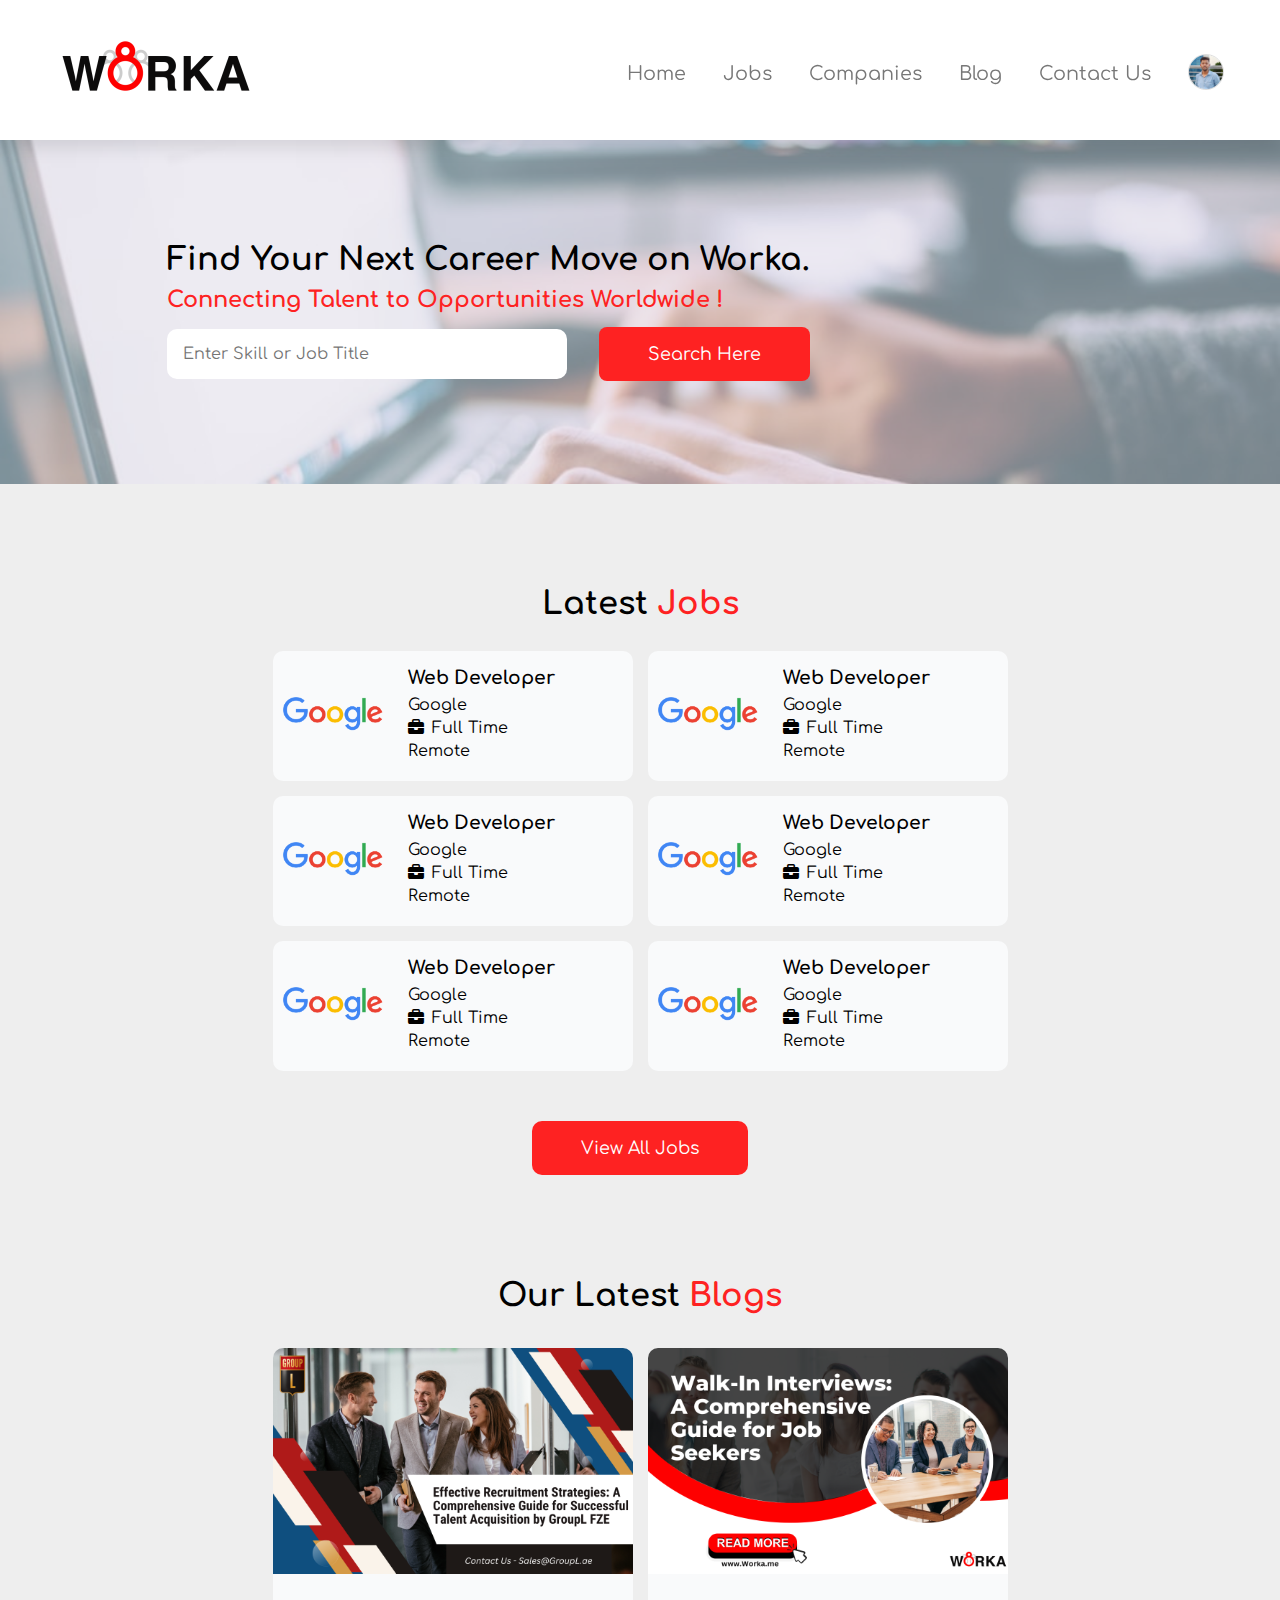
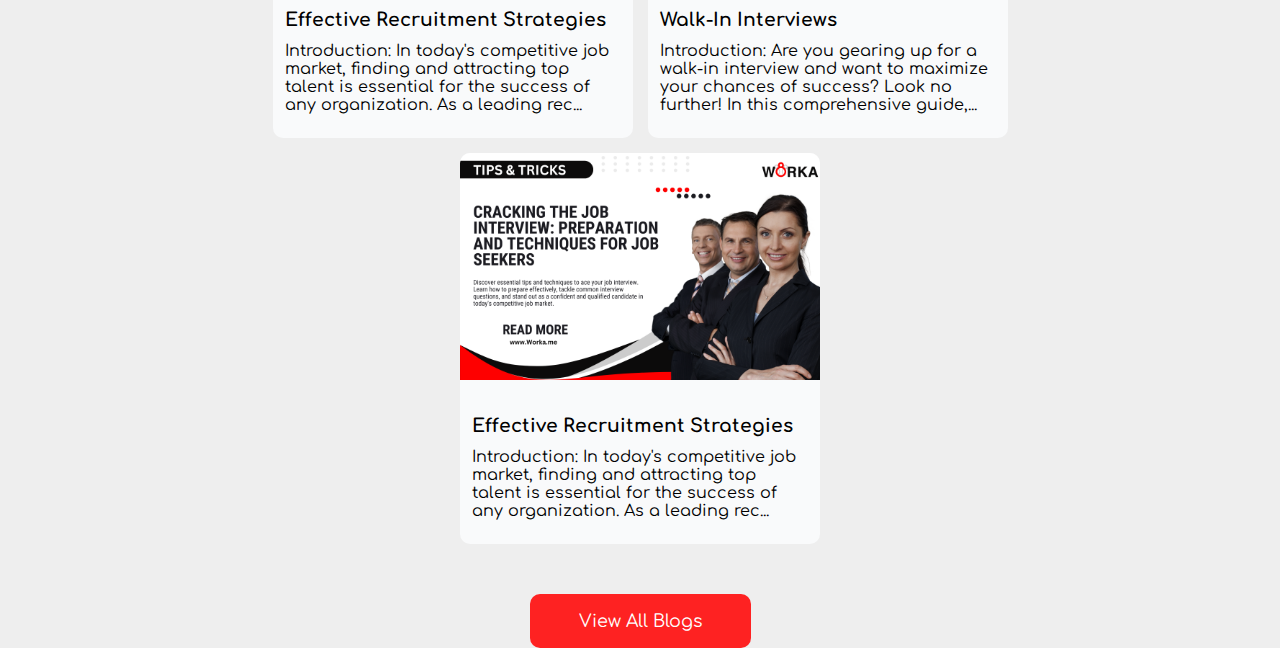
<file: index.html>
<!DOCTYPE html>
<html lang="en">
<head>
    <meta charset="UTF-8">
    <meta name="viewport" content="width=device-width, initial-scale=1.0">
    <link rel="stylesheet" href="style.css">
    <title>Worka</title>
</head>
<body>
    <header class="header">

        <section class="flex">

            
            <a href="index.html" class="logo"><i>
                <img src="images/worka-1673954093-845.png" alt="not available">
            </i></a>
            
            <nav class="navbar">
                <a class="nav-items" href="#">home</a>
                <a class="nav-items" href="#jobs">Jobs</a>
                <a class="nav-items" href="">Companies</a>
                <a class="nav-items" href="#blogs">Blog</a>
                <a class="nav-items" href="form.html">Contact Us</a>
                
                <a href="#" class="profile-btn dropdown-container" style="margin-top: 0;">
                    <img src="images/rishav.jpeg" alt="">
                    <ul class="dropdown-content">
                        <li><i class="fa-solid fa-gauge"></i>Dashboard</li>
                        <li><i class="fa-solid fa-user"></i>My Profile</li>
                        <li><i class="fa-solid fa-eye"></i>Public Profile</li>
                        <li><i class="fa-regular fa-envelope"></i>My Applications</li>
                        <li><i class="fa-solid fa-right-from-bracket"></i>Log Out</li>
                    </ul>
                </a>
            </nav>
                


            <div id="menu-btn" class="fas fa-bars-staggered"></div>
            
        </section>
    </header>

    <!-- home page starts -->

    <section class="home" id="home">
        <div class="container">
            <h3 class="home-quote-h3">Find Your Next Career Move on Worka.</h3>
            <p class="home-quote-p">Connecting Talent to Opportunities Worldwide !</p>
            <div class="searchbar">
                <div class="row">
                    <div class="col">
                        <input type="text" placeholder="Enter Skill or Job Title">
                    </div>
                    <div class="col">
                        <button class="btn">
                            Search Here
                        </button>
                    </div>
                </div>
            </div>
        </div>
    </section>

    <!-- home page ends -->

    <!-- job page starts -->


    <section class="jobs" id="jobs">
        <div class="container">
            <h2>Latest <span class="span-title-jobs">Jobs</span></h2>
            <div class="job">
                <div class="job-card">
                    <div class="company-img">
                        <img src="images/google-logo.png" alt="">
                    </div>
                    <div class="job-info">
                        <h3>Web Developer</h3>
                        <p>Google</p>
                        <p class="p-w-logo"><i class="fa-solid fa-briefcase"></i>Full Time</p>
                        <p>Remote</p>
                    </div>
                </div>
                <div class="job-card">
                    <div class="company-img">
                        <img src="images/google-logo.png" alt="">
                    </div>
                    <div class="job-info">
                        <h3>Web Developer</h3>
                        <p>Google</p>
                        <p class="p-w-logo"><i class="fa-solid fa-briefcase"></i>Full Time</p>
                        <p>Remote</p>
                    </div>
                </div>
                <div class="job-card">
                    <div class="company-img">
                        <img src="images/google-logo.png" alt="">
                    </div>
                    <div class="job-info">
                        <h3>Web Developer</h3>
                        <p>Google</p>
                        <p class="p-w-logo"><i class="fa-solid fa-briefcase"></i>Full Time</p>
                        <p>Remote</p>
                    </div>
                </div>
                <div class="job-card">
                    <div class="company-img">
                        <img src="images/google-logo.png" alt="">
                    </div>
                    <div class="job-info">
                        <h3>Web Developer</h3>
                        <p>Google</p>
                        <p class="p-w-logo"><i class="fa-solid fa-briefcase"></i>Full Time</p>
                        <p>Remote</p>
                    </div>
                </div>
                <div class="job-card">
                    <div class="company-img">
                        <img src="images/google-logo.png" alt="">
                    </div>
                    <div class="job-info">
                        <h3>Web Developer</h3>
                        <p>Google</p>
                        <p class="p-w-logo"><i class="fa-solid fa-briefcase"></i>Full Time</p>
                        <p>Remote</p>
                    </div>
                </div>
                <div class="job-card">
                    <div class="company-img">
                        <img src="images/google-logo.png" alt="">
                    </div>
                    <div class="job-info">
                        <h3>Web Developer</h3>
                        <p>Google</p>
                        <p class="p-w-logo"><i class="fa-solid fa-briefcase"></i>Full Time</p>
                        <p>Remote</p>
                    </div>
                </div>
            </div>
            <div class="all-btn">
                <button class="universal-btn">
                    <span>View All Jobs</span>
                </button>
            </div>
        </div>
    </section>

    <!-- job page ends -->


    <!-- blog page starts -->

    <section class="blogs" id="blogs">
        <div class="container">
            <h2>Our Latest <span class="span-title-blogs">Blogs</span></h2>
            <div class="blog">
                <div class="blog-card">
                    <div class="company-img">
                        <img src="images/blog1.png" alt="">
                    </div>
                    <div class="job-info">
                        <h3>Effective Recruitment Strategies</h3>
                        <p>Introduction: In today's competitive job market, finding and attracting top talent is essential for the success of any organization. As a leading rec...</p>
                    </div>
                </div>
                <div class="blog-card">
                    <div class="company-img">
                        <img src="images/blog2.png" alt="">
                    </div>
                    <div class="job-info">
                        <h3>Walk-In Interviews</h3>
                        <p>Introduction: Are you gearing up for a walk-in interview and want to maximize your chances of success? Look no further! In this comprehensive guide,...</p>
                    </div>
                </div>
                <div class="blog-card">
                    <div class="company-img">
                        <img src="images/blog3.png" alt="">
                    </div>
                    <div class="job-info">
                        <h3>Effective Recruitment Strategies</h3>
                        <p>Introduction: In today's competitive job market, finding and attracting top talent is essential for the success of any organization. As a leading rec...</p>
                    </div>
                </div>
            </div>

            <div class="all-btn">
                <button class="universal-btn">
                    <span>View All Blogs</span>
                </button>
            </div>
               
        </div>
    </section>



    <!-- blog page ends -->





    <script src="script.js"></script>
</body>
</html>
</file>
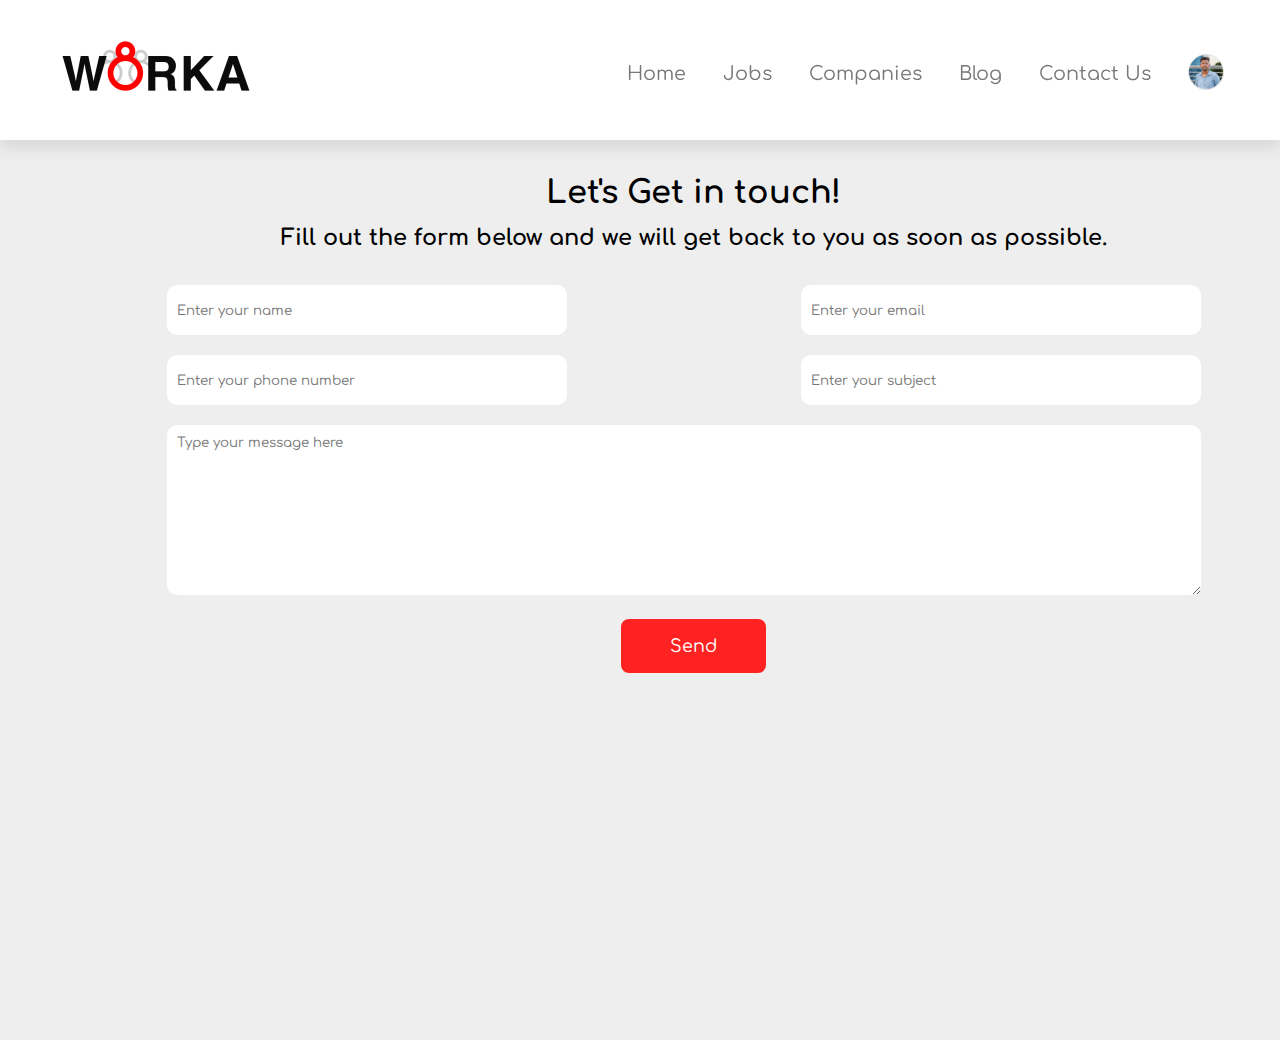
<file: form.html>
<!DOCTYPE html>
<html lang="en">
<head>
    <meta charset="UTF-8">
    <meta name="viewport" content="width=device-width, initial-scale=1.0">
    <link rel="stylesheet" href="style.css">
    
    <title>Get In Touch</title>
</head>
<body>
    <header class="header">

        <section class="flex">

            
            <a href="" class="logo"><i>
                <img src="images/worka-1673954093-845.png" alt="not available">
            </i></a>
            
            <nav class="navbar">
                <a class="nav-items" href="">home</a>
                <a class="nav-items" href="">Jobs</a>
                <a class="nav-items" href="">Companies</a>
                <a class="nav-items" href="">Blog</a>
                <a class="nav-items" href="">Contact Us</a>
                
                <a href="#" class="profile-btn dropdown-container" style="margin-top: 0;">
                    <img src="images/rishav.jpeg" alt="">
                    <ul class="dropdown-content">
                        <li><i class="fa-solid fa-gauge"></i>Dashboard</li>
                        <li><i class="fa-solid fa-user"></i>My Profile</li>
                        <li><i class="fa-solid fa-eye"></i>Public Profile</li>
                        <li><i class="fa-regular fa-envelope"></i>My Applications</li>
                        <li><i class="fa-solid fa-right-from-bracket"></i>Log Out</li>
                    </ul>
                </a>
            </nav>
                


            <div id="menu-btn" class="fas fa-bars-staggered"></div>
            
        </section>
    </header>


    <section class="form" id="form">
        <div class="container">
            <h1>Let's Get in touch!</h1>
            <h3>Fill out the form below and we will get back to you as soon as possible.</h3>
            <form action="" method="POST">
                <div class="row">
                    <div class="form-control">
                        <input type="text" name="name" placeholder="Enter your name" required>
                    </div>
                    <div class="form-control">
                        <input type="email" name="email" placeholder="Enter your email" required>
                    </div>
                </div>
                <div class="row">
                    <div class="form-control">
                        <input type="tel" name="phone" placeholder="Enter your phone number" required>
                    </div>
                    <div class="form-control">
                        <input type="tel" name="phone" placeholder="Enter your subject" required>
                    </div>
                </div>
                <div class="row">
                    <div class="form-control">
                        <textarea name="message" rows="10" cols="111" placeholder="Type your message here" required></textarea>
                    </div>
                </div>
                <button type="submit" name="submit" class="btn">Send</button>
            </form>
        </div>
    </section>


</body>
</html>
</file>
<file: style.css>
@import url('https://cdnjs.cloudflare.com/ajax/libs/font-awesome/6.4.0/css/all.min.css');

/* google fonts cdn link */
@import url('https://fonts.googleapis.com/css2?family=Comfortaa:wght@300;600&family=Open+Sans:ital,wght@0,300;1,400&family=Poppins:wght@400;500;600;700&family=Roboto:ital,wght@0,100;0,300;0,400;1,100;1,300;1,400;1,500&family=Ubuntu:wght@400;500;700&display=swap');

:root {
    --main-color: #2980b9;
    --red: red;
    --lighting-color: #777;
    --light-bg: #eee;
    --black: #2c3e50;
    --white: #fff;
    --box-shadow: 0 .5rem 1rem rgba(0, 0, 0, .1);
    --border: .1rem solid rgba(0, 0, 0, .2);
}

* {
    font-family: 'Comfortaa', cursive;
    margin: 0;
    padding: 0;
    box-sizing: border-box;
    text-decoration: none;
    outline: none;
    border: none;
}

*::selection {
    background-color: var(--main-color);
    color: var(--white);
}

::-webkit-scrollbar {
    width: 1rem;
    height: .5rem;
}

::-webkit-scrollbar-track {
    background-color: transparent;
}

::-webkit-scrollbar-thumb {
    background-color: var(--main-color);
}

html {
    font: 62.5%;
    overflow-x: hidden !important;
    scroll-padding-top: 7rem;
    scroll-behavior: smooth;
}

body {
    background-color: var(--light-bg);
}

section {
    padding: 1rem;
    margin: 0 auto;
    max-width: 1200px;
}

.btn {
    display: inline-block;
    /* margin-top: 1rem; */
    padding: 1rem 3rem;
    cursor: pointer;
    font-size: 1.1rem;
    color: var(--white);
    background-color: #fe2222;
    border-radius: .5rem;
    text-transform: capitalize;
    text-align: center;
    border: 1px solid transparent;
}

.btn:hover {
    background-color: white;
    color: #fe2222;
    transition: .2s ease-in-out;
    border: 1px solid #fe2222;
}

.header {
    position: sticky;
    top: 0;
    left: 0;
    right: 0;
    background-color: var(--white);
    box-shadow: var(--box-shadow);
    z-index: 1000;
}

.header .flex {
    position: relative;
    display: flex;
    align-items: center;
    justify-content: space-between;
}

#menu-btn {
    font-size: 2rem;
    color: var(--black);
    cursor: pointer;
    display: none;
}

.header .flex .logo {
    font-size: 2.2rem;
    color: var(--black);
}

.header .flex .logo i {
    margin-right: .5rem;
    color: var(--lighting-color);
}

.header .flex .navbar .nav-items {
    display: inline-block;
    padding: .5rem 1rem;
    font-size: 1.2rem;
    color: var(--lighting-color);
    border-radius: .5rem;
    text-transform: capitalize;
    margin-bottom: 5px;
    position: relative;
}

.header .flex .navbar .nav-items:after {
    content: '';
    position: absolute;
    width: 100%;
    transform: scaleX(0);
    height: 2px;
    bottom: 0;
    left: 0;
    background-color: #fe2222;
    transform-origin: bottom right;
    transition: transform 0.25s ease-out;
}

.header .flex .navbar .nav-items:hover:after {
    transform: scaleX(1);
    transform-origin: bottom left;
}

.header .flex .navbar .profile-btn{
    /* align-items: center;
    justify-content: center; */
    cursor: pointer;
    margin-left: 1rem;
    position: relative;
    top: 10px;
}

.header .flex .profile-btn img{
    width: 36px;
    height: 36px;
    border-radius: 50%;
    border: 1px solid #ddd;
}

.dropdown-container {
    position: relative;
    display: inline-block;
  }

.dropdown-content {
    display: none;
    position: absolute;
    top: 100%;
    left: 0;
    background-color: #f9f9f9;
    min-width: 200px;
    box-shadow: 0 2px 5px rgba(0, 0, 0, 0.2);
    /* padding: 10px; */
  }

  .header .flex .profile-btn ul{
    border: 1px solid grey;
    border-radius: 10px;
  }

  .header .flex .profile-btn ul li{
    list-style: none;
    padding: 5px 0;
    /* border-bottom: 1px solid; */
  }

  .header .flex .profile-btn ul li:hover{
    background-color: #fe2222;
    border-radius: inherit;
    color: white;
    transition: .2s ease-in-out;
  }

  .header .flex .profile-btn ul li i{
    padding: 10px;
  }

  /* home section start */


  #home{
    background-image: url(images/home-bg.png);
    background-size: cover;
    background-position: center;
    max-width: 100% !important;
    padding: 8%;
}


  .home .container{
    justify-content: start;
    margin: 0 6%;
    align-items: center;
    display: grid;
  }

  .home .container .home-quote-h3{
    font-size: 2rem;
    font-weight: 800;
    padding-bottom: 10px;
  }
  .home .container .home-quote-p{
    font-size: 1.4rem;
    font-weight: 800;
    color: #fe2222;
    padding-bottom: 15px
  }
  .home .container .searchbar .row{
    display: flex;
    flex-wrap: wrap;
    justify-content: space-between;
    align-items: center;
  }
  .home .container .searchbar .row .col input{
    width: 400px;
    /* height: 45px; */
    padding: 1rem;
    border-radius: 10px;
    font-size: 1rem;
  }

  /* home section ends */

  /* jobs section starts */

  #jobs{
    max-width: 100% !important;
    padding: 8%;
    /* height: 100vh; */
    width: fit-content;
  }
  .jobs .container{
    /* justify-content: start; */
    margin: 0 6%;
    align-items: center;
    display: grid;
  }
    .jobs .container h2, .blogs .container h2{
        font-size: 2rem;
        font-weight: 800;
        padding-bottom: 30px;
        text-align: center;
    }
    .jobs .container h2 .span-title-jobs, .blogs .container h2 .span-title-blogs{
        color: #fe2222;
    }
    .jobs .container .job{
        display: flex;
        justify-content: center;
        gap: 15px;
        flex-wrap: wrap;
    }
    .jobs .container .job .job-card{
        display: flex;
        justify-content: start;
        align-items: center;
        background-color: #F9FAFB;
        border-radius: 10px;
        height: 130px;
        width: 360px;
    }
    .jobs .container .job .job-card:hover{
        box-shadow: rgba(100, 100, 111, 0.2) 0px 7px 29px 0px;
        transition: .4s ease-in-out;
        cursor: pointer;
    }
    .jobs .container .job .job-card .company-img img{
        width: 120px;
        padding: 10px;
        justify-content: center;
        align-items: center;
    }
    .jobs .container .job .job-card .job-info{
        padding-left: 15px;
    }
    .jobs .container .job .job-card .job-info h3{
        padding-bottom: 8px;
    }
    .jobs .container .job .job-card .job-info p{
        padding-bottom: 5px;
    }
    .jobs .container .job .job-card .job-info p i{
        padding-right: 8px;
    }
    /* common item */
    .all-btn{
        display: flex;
        justify-content: center;
        align-items: center;
        margin: 50px auto 0 auto;
    }
    .all-btn .universal-btn{
        padding: 1rem 3rem;
        border-radius: 10px;
        color: white;
        background-color: #fe2222;
        border: 1px solid transparent;
        cursor: pointer;
        font-size: 1.1rem;
    }
    .all-btn .universal-btn:hover{
        color: #fe2222;
        background-color: #fff;
        border: 1px solid #fe2222;
    }
    
  /* jobs section ends */


  /* blogs section starts */
  #blogs{
    max-width: 100% !important;
    padding: 0 8%;
    height: 100vh;
    width: 100vw;
  }
  .blogs .container{
    /* justify-content: start; */
    margin: 0 6%;
    align-items: center;
    display: grid;
  }
    .blogs .container h2{
        font-size: 2rem;
        font-weight: 800;
        padding-bottom: 35px;
        text-align: center;
    }
    .blogs .container h2 .span-title-blogs{
        color: #fe2222;
    }
    .blogs .container .blog{
        display: flex;
        justify-content: center;
        gap: 15px;
        flex-wrap: wrap;
    }
    .blogs .container .blog .blog-card{
        display: grid;
        justify-content: start;
        align-items: center;
        background-color: #F9FAFB;
        border-radius: 10px;
        /* height: 400px; */
        width: 360px;
    }
    .blogs .container .blog .blog-card:hover{
        box-shadow: rgba(100, 100, 111, 0.2) 0px 7px 29px 0px;
        transition: .4s ease-in-out;
        cursor: pointer;
    }
    .blogs .container .blog .blog-card .company-img{
        width: inherit;
    }
    .blogs .container .blog .blog-card .company-img img{
        width: inherit;
        /* padding: 10px; */
        margin-bottom: 20px;
        justify-content: center;
        align-items: center;
        border-top-left-radius: 10px !important;
        border-top-right-radius: 10px !important;
    }
    .blogs .container .blog .blog-card .job-info{
        padding: 12px;
    }
    .blogs .container .blog .blog-card .job-info h3{
        padding-bottom: 12px;
    }
    .blogs .container .blog .blog-card .job-info p{
        padding-bottom: 12px;
    }
  /* blogs section ends */


  /* form section starts */
    #form{
        max-width: 100% !important;
        padding: 0 8%;
        height: 100vh;
        width: 100vw;
    }
    .form .container{
        /* justify-content: start; */
        margin: 0 6%;
        align-items: center;
        display: grid;
    }
    .form .container h1{
        font-size: 2rem;
        font-weight: 800;
        padding: 35px 0 15px 0;
        text-align: center;
    }
    .form .container h3{
        font-size: 1.4rem;
        font-weight: 800;
        padding-bottom: 35px;
        text-align: center;
    }
    .form .container form{
        display: flex;
        flex-direction: column;
        justify-content: center;
        align-items: center;
        margin: auto;
    }
    .form .container form .row{
        display: flex;
        justify-content: space-between;
        align-items: center;
        width: 100%;
        margin-bottom: 20px;
    }
    .form .container form .row .form-control input{
        height: 50px;
        width: 400px;
        padding: 0 10px;
        margin-right: 20px;
        border-radius: 10px;
    }
    .form .container form .row .form-control textarea{
        padding: 10px;
        margin-right: 20px;
        border-radius: 10px;
    }
  /* form section ends */




















@media (max-width:865px) {

    #menu-btn {
        display: inline-block;
    }

    .header .flex .navbar {
        position: absolute;
        top: 99%;
        left: 0;
        right: 0;
        border-top: var(--border);
        background-color: var(--white);
        padding: 1rem .5rem;
        clip-path: polygon(0 0, 100% 0, 100% 0, 0 0);
        transition: .2s linear;
        display: grid;
    }

    .header .flex .navbar.active {
        clip-path: polygon(0 0, 100% 0, 100% 100%, 0 100%);
    }

    .header .flex .profile-btn ul{
        border: 1px solid grey;
        border-radius: 10px;
        position: relative;
      }

    .header .flex .navbar a {
        /* display: block;
        padding: 1.5rem 2rem; */

    }
    .home .container .searchbar .row .col input{
        margin-bottom: 15px;
      }
}


@media (max-width:430px){
    .home .container .searchbar .row .col input{
        width: 250px;
        /* height: 45px; */
        padding: 1rem;
        border-radius: 10px;
        font-size: 1rem;
      }

      #jobs{
        max-width: 100% !important;
        padding: 8%;
        /* height: 100vh; */
        /* width: fit-content; */
      }
      .jobs .container{
        justify-content: center;
        /* margin: 0 6%; */
        align-items: center;
        display: grid;
      }
      #blogs{
        max-width: 100% !important;
        padding: 0 8%;
        height: 100vh;
        width: 100vw;
      }
      .blogs .container{
        justify-content: center;
        /* margin: 0 6%; */
        align-items: center;
        display: grid;
      }
}
</file>
